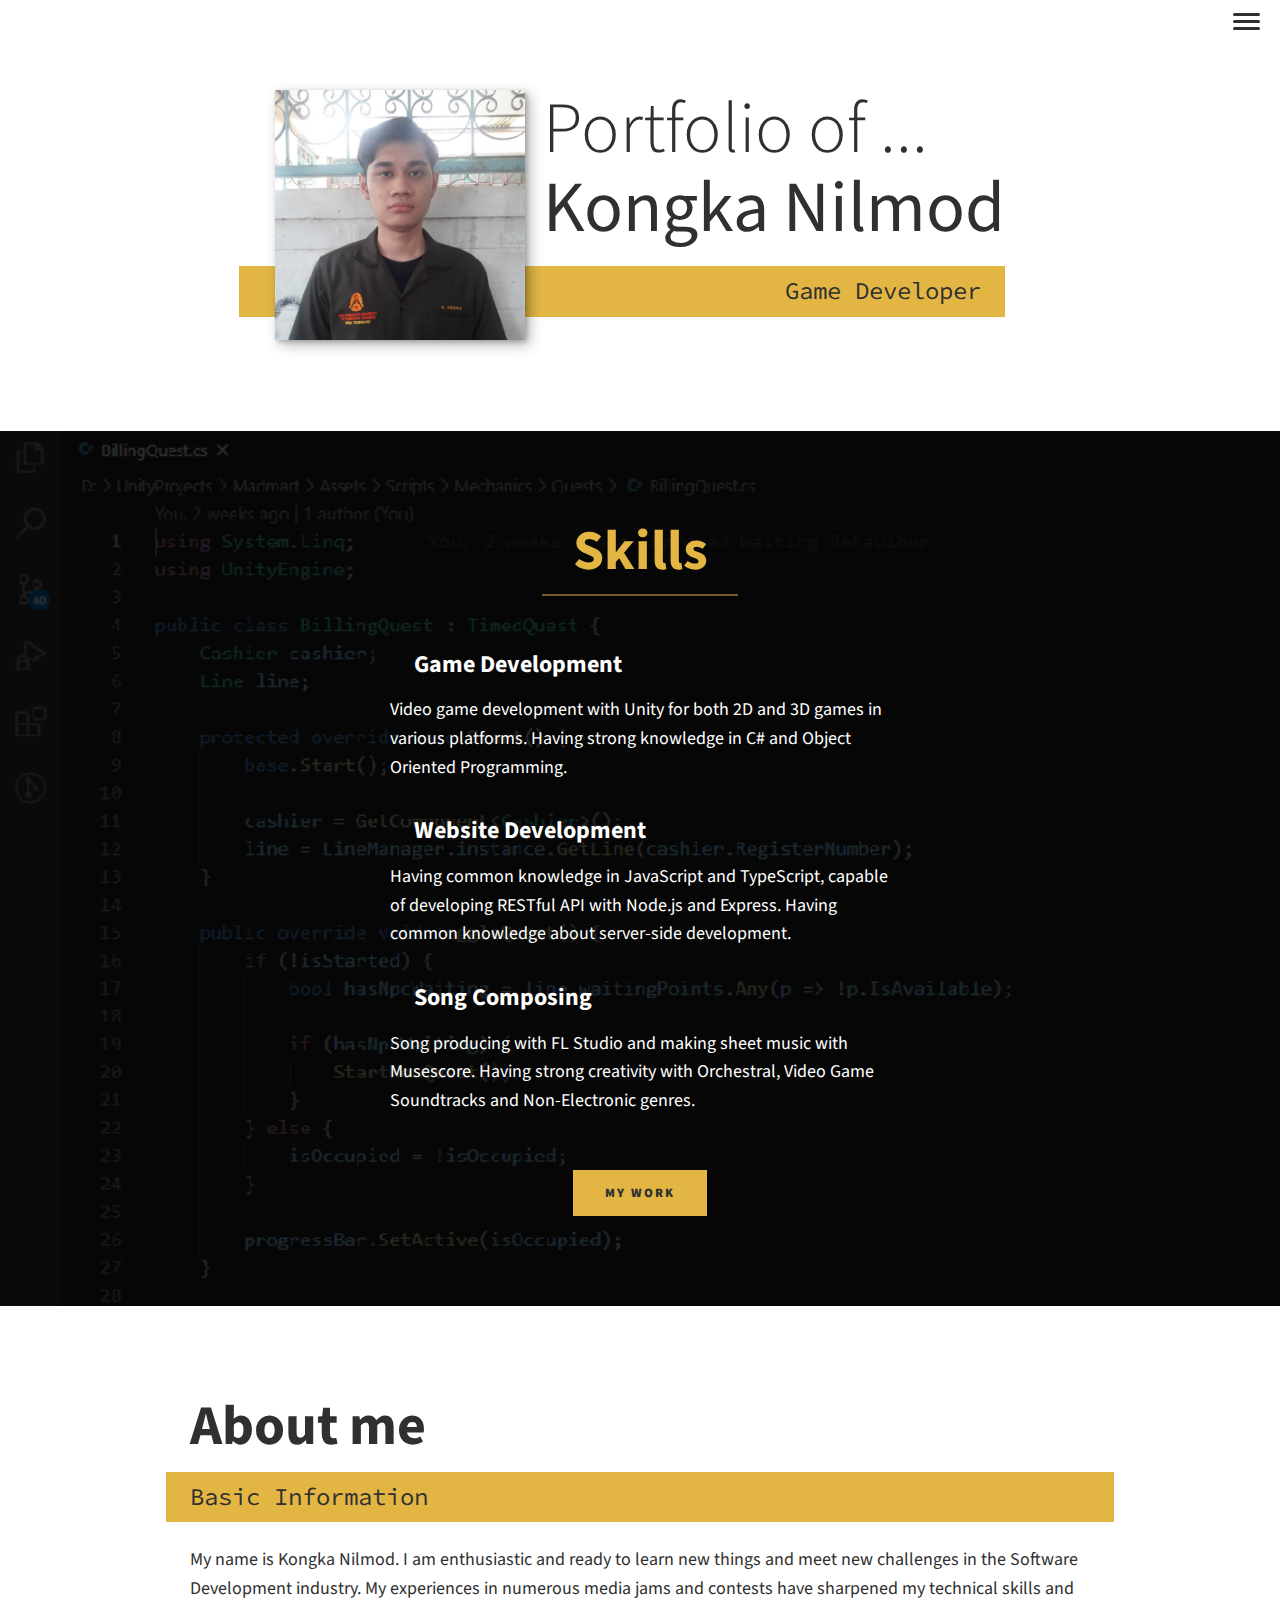
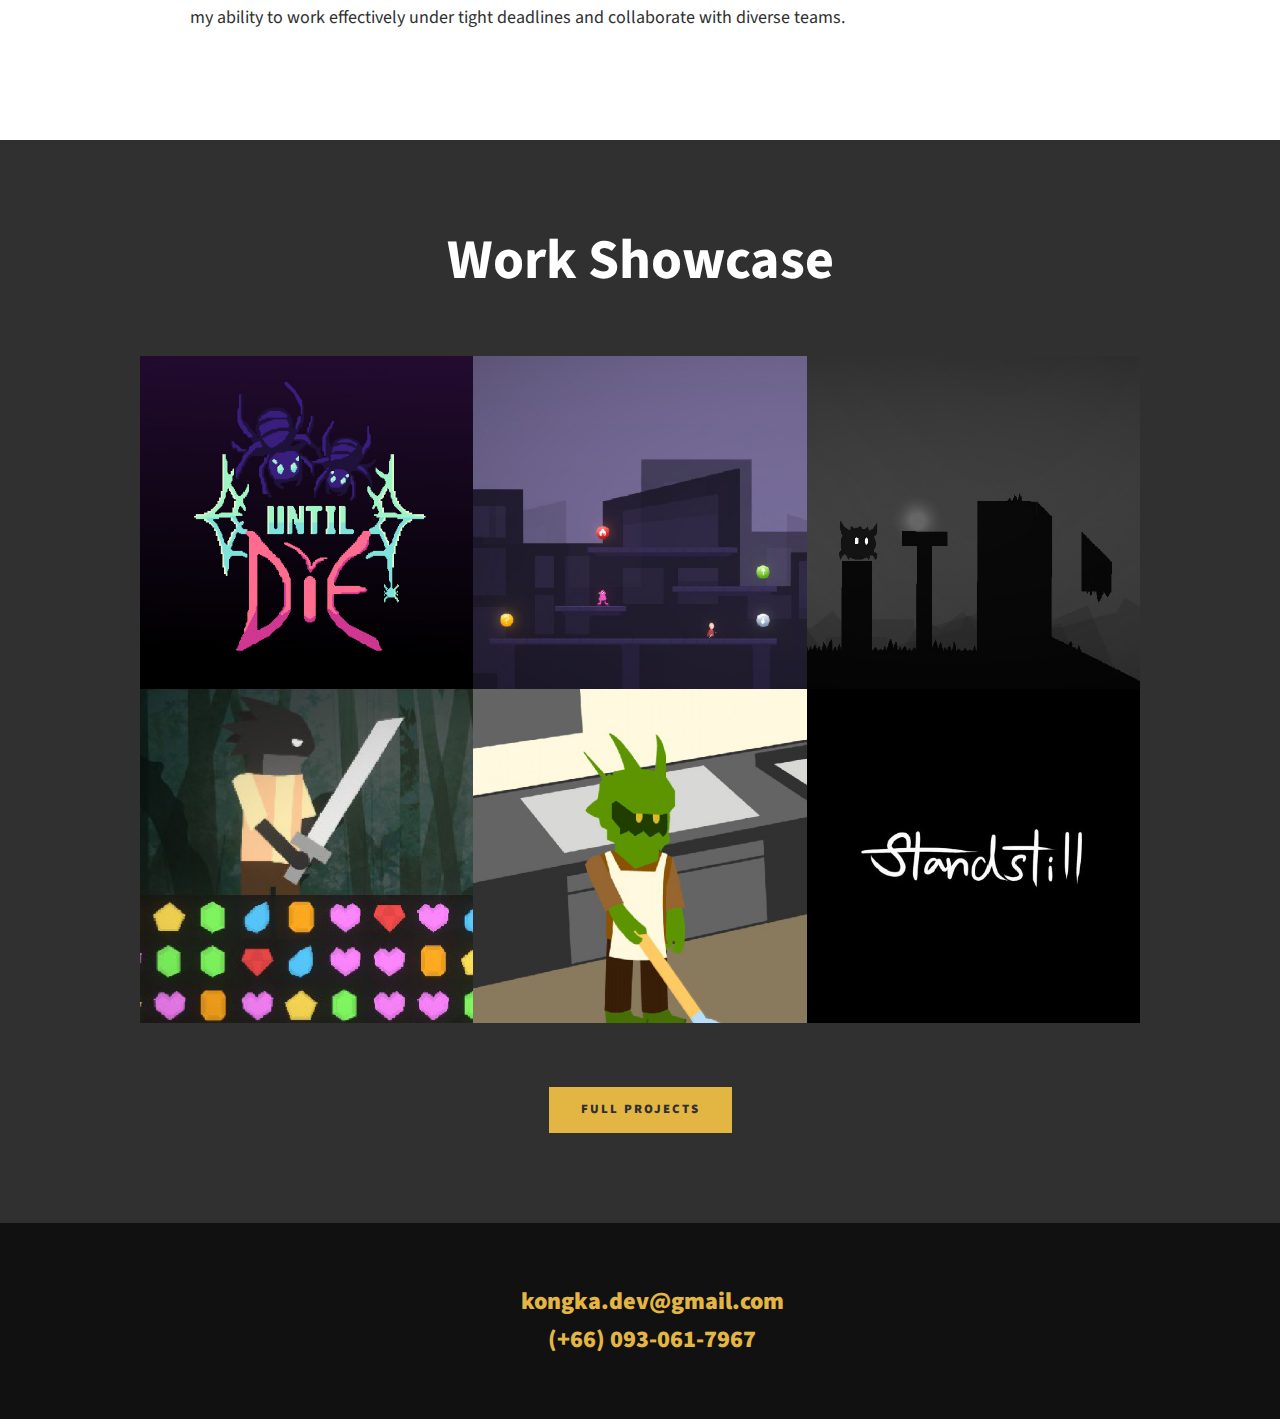
<file: index.html>
<!DOCTYPE html>
<html lang="en">
    <head>
        <meta charset="UTF-8">
        <meta name="viewport" content="width=device-width, initial-scale=1.0">
        <title>Kongka's Portfolio</title>
        <link rel="stylesheet" href="css/style.css">
        <link rel="stylesheet" href="https://cdnjs.cloudflare.com/ajax/libs/font-awesome/5.11.2/css/all.css" integrity="sha256-46qynGAkLSFpVbEBog43gvNhfrOj+BmwXdxFgVK/Kvc=" crossorigin="anonymous"/>
        <link rel="stylesheet" href="https://fonts.googleapis.com/css?family=Source+Code+Pro:400,900|Source+Sans+Pro:300,900&display=swap">  
    </head>
    <body>
        <!-- Header -->
        <header>
            <div class="logo">
                <!-- <img src="images/logo.png" alt=""> -->
            </div>
            <button class="nav-toggle" aria-label="toggle navigation">
                <span class="hamburger"></span>
            </button>
            <nav class="nav">
                <ul class="nav__list">
                    <li class="nav__item"><a href="#home" class="nav__link"><i class="fas fa-home"></i>Home</a></li>
                    <li class="nav__item"><a href="#about" class="nav__link"><i class="fas fa-address-card"></i>About</a></li>
                    <li class="nav__item"><a href="#skills" class="nav__link"><i class="fas fa-lightbulb"></i>Skills</a></li>
                    <li class="nav__item"><a href="#work" class="nav__link"><i class="fas fa-book"></i>Work</a></li>
                </ul>
            </nav>
        </header>

        <!-- Introduction-->        
        <section class="intro" id="home">
            <h1 class="section__title section__title--intro">
                Portfolio of ...</br><b>Kongka Nilmod</b>           
            </h1>
            <p class="section__subtitle section__subtitle--intro">Game Developer</p>
            <img src="images/self-pic.jpg" alt="It's me :)" class="intro__img">
        </section>

        <!-- Skills -->
        <section class="my-skills" id="skills">
            <h2 class="section__title section__title--skills">Skills</h2>
            <div class="skills">
                <div class="skill">
                    <h3><i class="fas fa-gamepad"></i>Game Development</h3>
                    <p>Video game development with Unity for both 2D and 3D games in various platforms. Having strong knowledge in C# and Object Oriented Programming.</p>
                </div>
                <div class="skill">
                    <h3><i class="fas fa-globe"></i>Website Development</h3>
                    <p>Having common knowledge in JavaScript and TypeScript, capable of developing RESTful API with Node.js and Express. Having common knowledge about server-side development.</p>
                </div>
                <div class="skill">
                    <h3><i class="fas fa-music"></i>Song Composing</h3>
                    <p>Song producing with FL Studio and making sheet music with Musescore. Having strong creativity with Orchestral, Video Game Soundtracks and Non-Electronic genres.</p>
                </div>
            </div>

            <a href="#work" class="button">My Work</a>
        </section>

        <!-- About Me-->
        <section class="about-me" id="about">
            <div class="section__container">
                <h2 class="section__title section__title--about">About me</h2>
                <p class="section__subtitle section__subtitle--about">Basic Information</p>

                <div class="about-me__body">
                    <p>My name is Kongka Nilmod. I am enthusiastic and ready to learn new things and meet new challenges in the Software Development industry. My experiences in numerous media jams and contests have sharpened my technical skills and my ability to work effectively under tight deadlines and collaborate with diverse teams.</p>
                </div>

                <!-- <img src="images/about-pic.jpg" alt="It's me :)" class="about-me__img"> -->
            </div>
        </section>

        <!-- My Work -->
        <section class="my-work" id="work">
            <h2 class="section__title section__title--work">Work Showcase</h2>
            <!-- <p class="section__subtitle--work">Showcasing my work from different skills</p> -->

            <div class="portfolio">
                <a class="portfolio__item">
                    <img src="images/portfolio-01.jpg" class="portfolio__img">
                </a>
                <a class="portfolio__item">
                    <img src="images/portfolio-02.jpg" class="portfolio__img">
                </a>
                <a class="portfolio__item">
                    <img src="images/portfolio-03.jpg" class="portfolio__img">
                </a>
                <a class="portfolio__item">
                    <img src="images/portfolio-04.jpg" class="portfolio__img">
                </a>
                <a class="portfolio__item">
                    <img src="images/portfolio-05.jpg" class="portfolio__img">
                </a>
                <a href="https://soundcloud.com/blackdrakla/standstill" class="portfolio__item">
                    <img src="images/portfolio-06.jpg" class="portfolio__img">
                </a>
            </div>

            <a href="projects" class="button">Full Projects</a>
        </section>

        <!-- Footer -->
        <footer class="footer" id="footer">
            <a href="mailto:kongka.dev@gmail.com" class="footer__link"><i class="fas fa-envelope"></i>kongka.dev@gmail.com</a>
            <div class="footer__info"><i class="fas fa-phone-alt"></i>(+66) 093-061-7967</div>
        </footer>
        <script src="js/index.js"></script>
    </body>
</html>
</file>
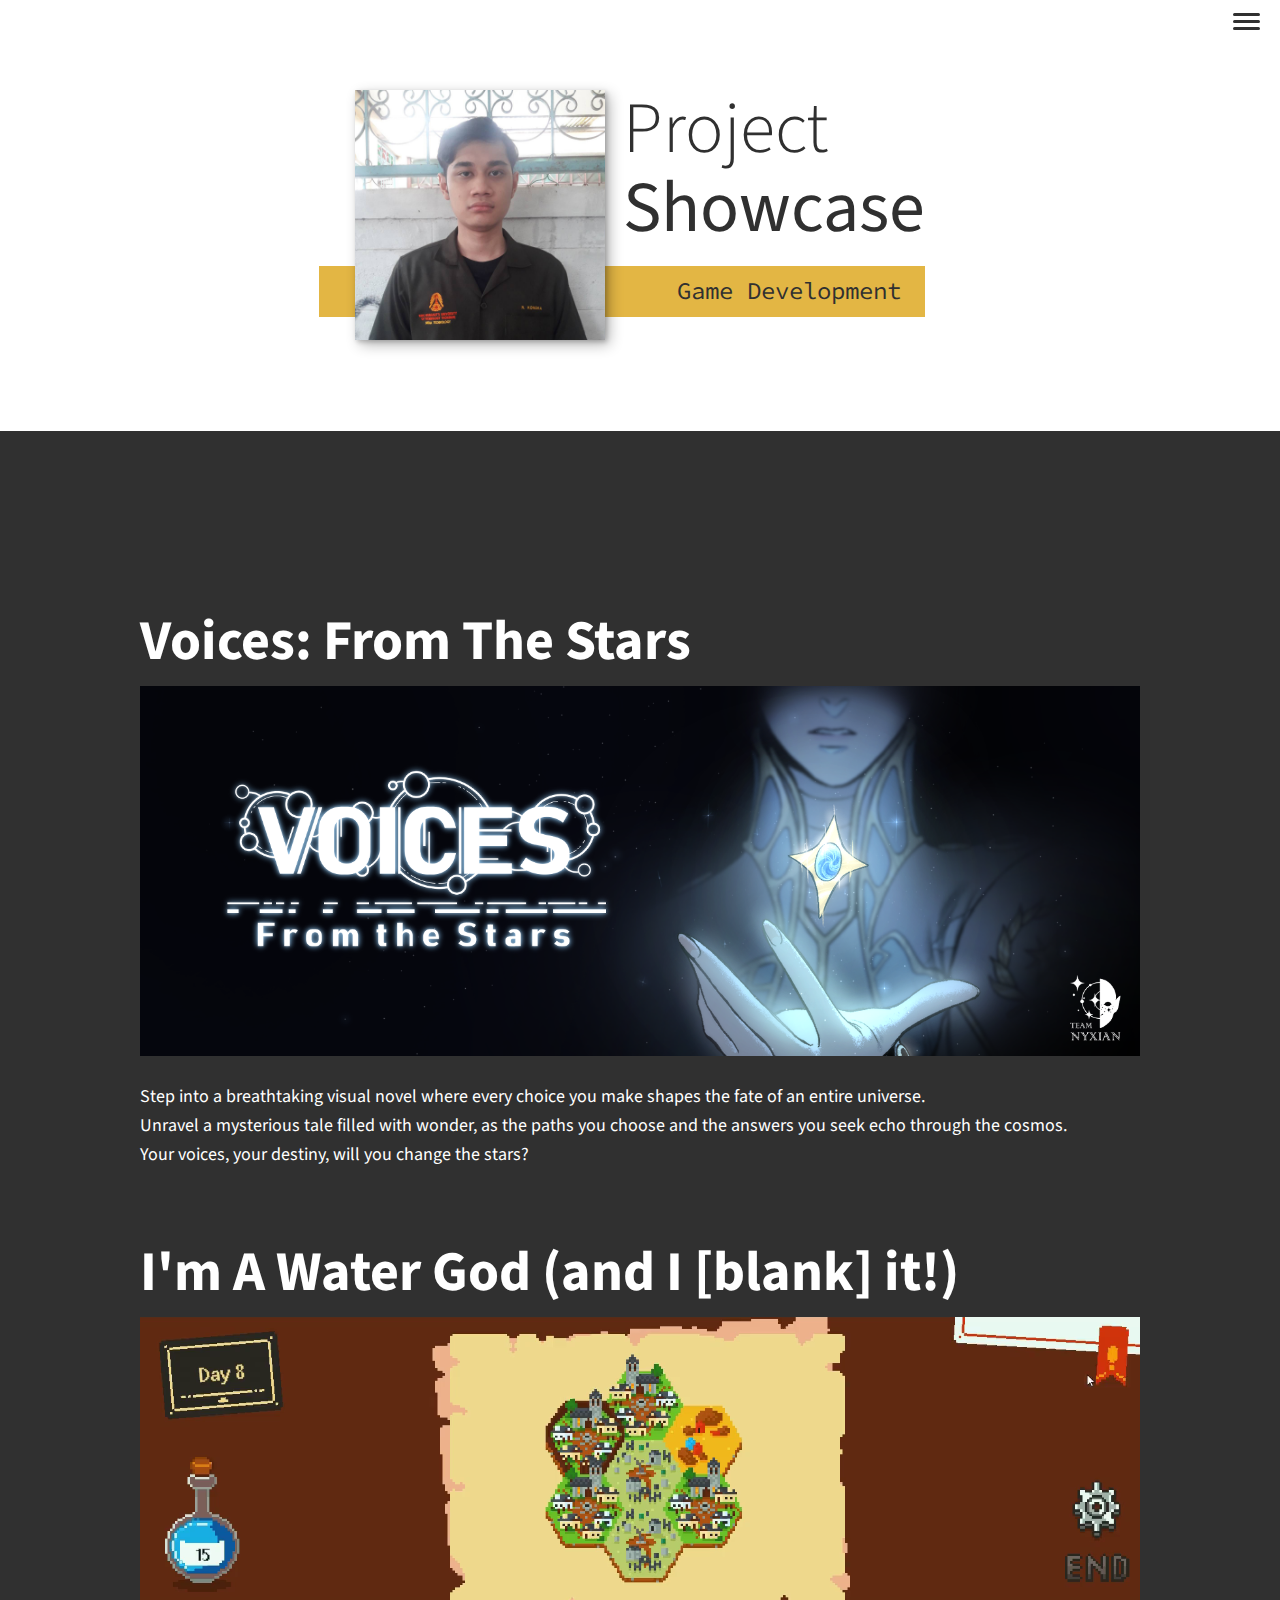
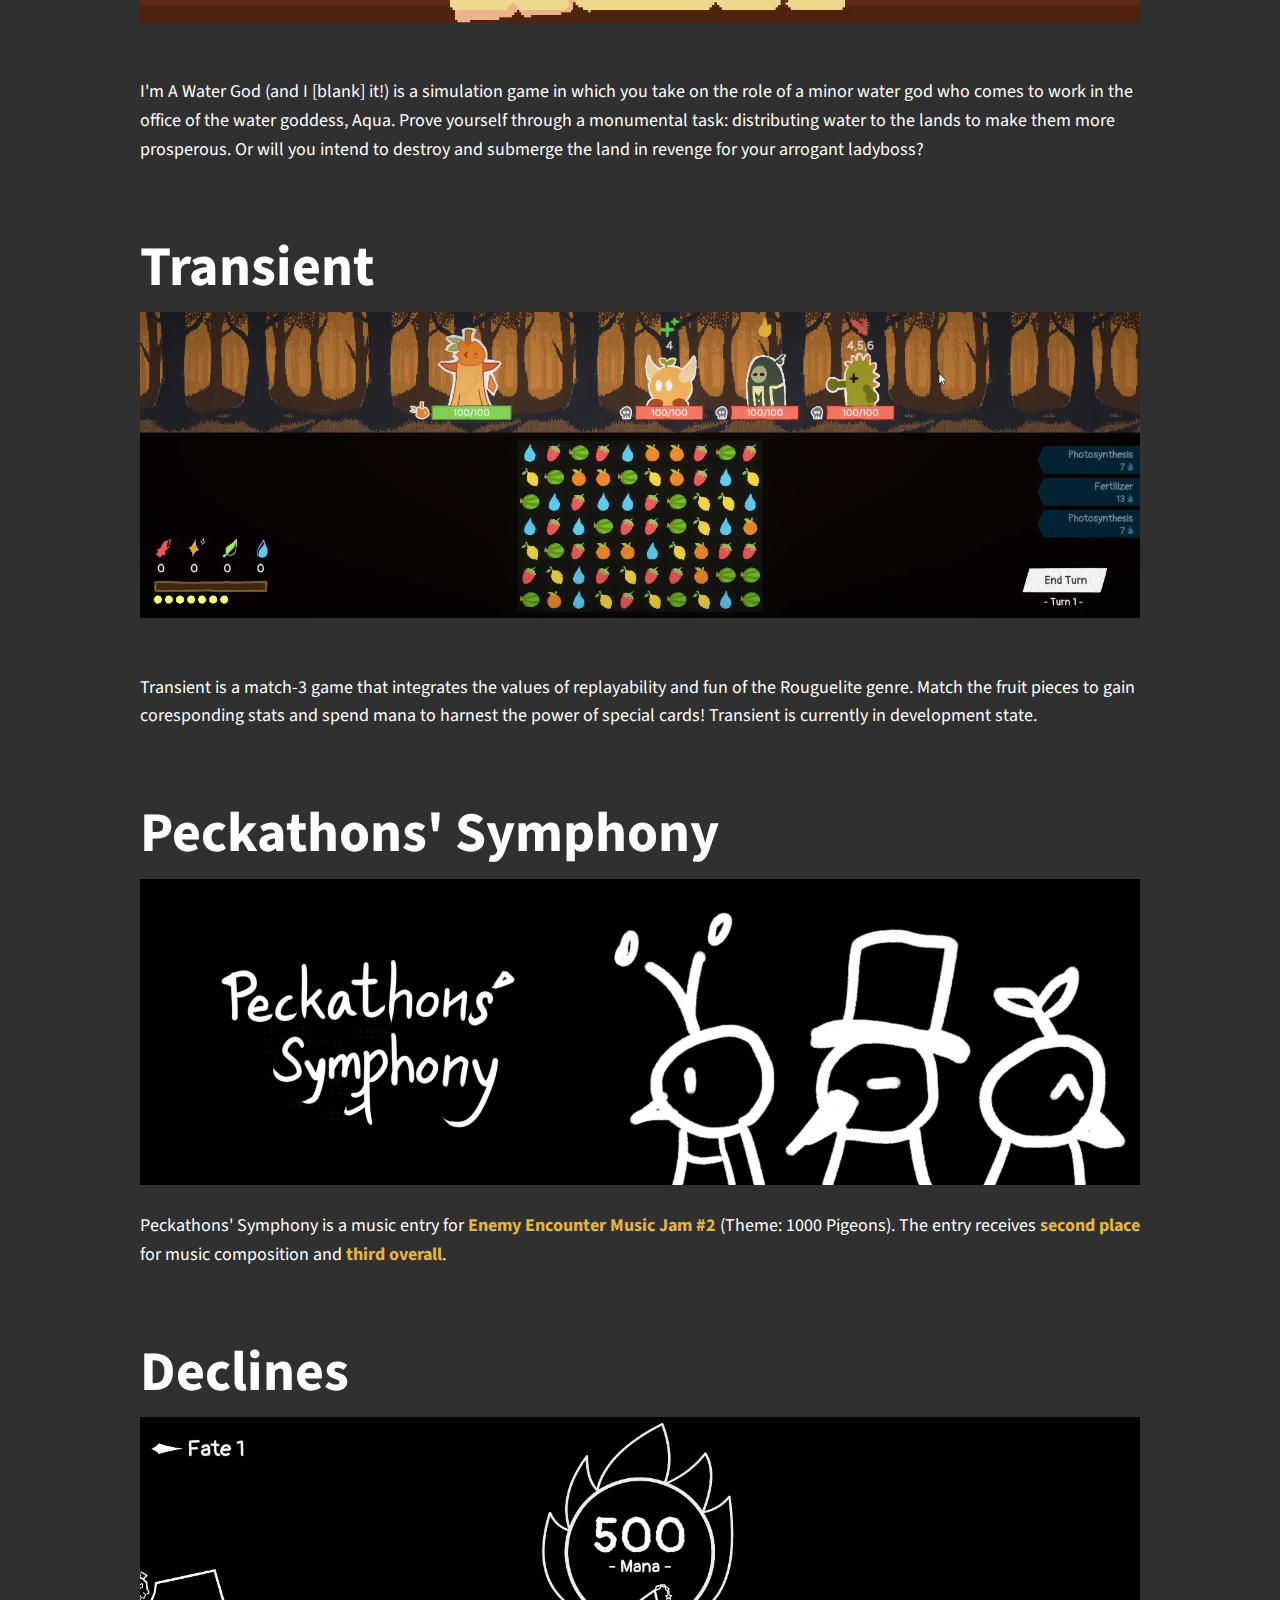
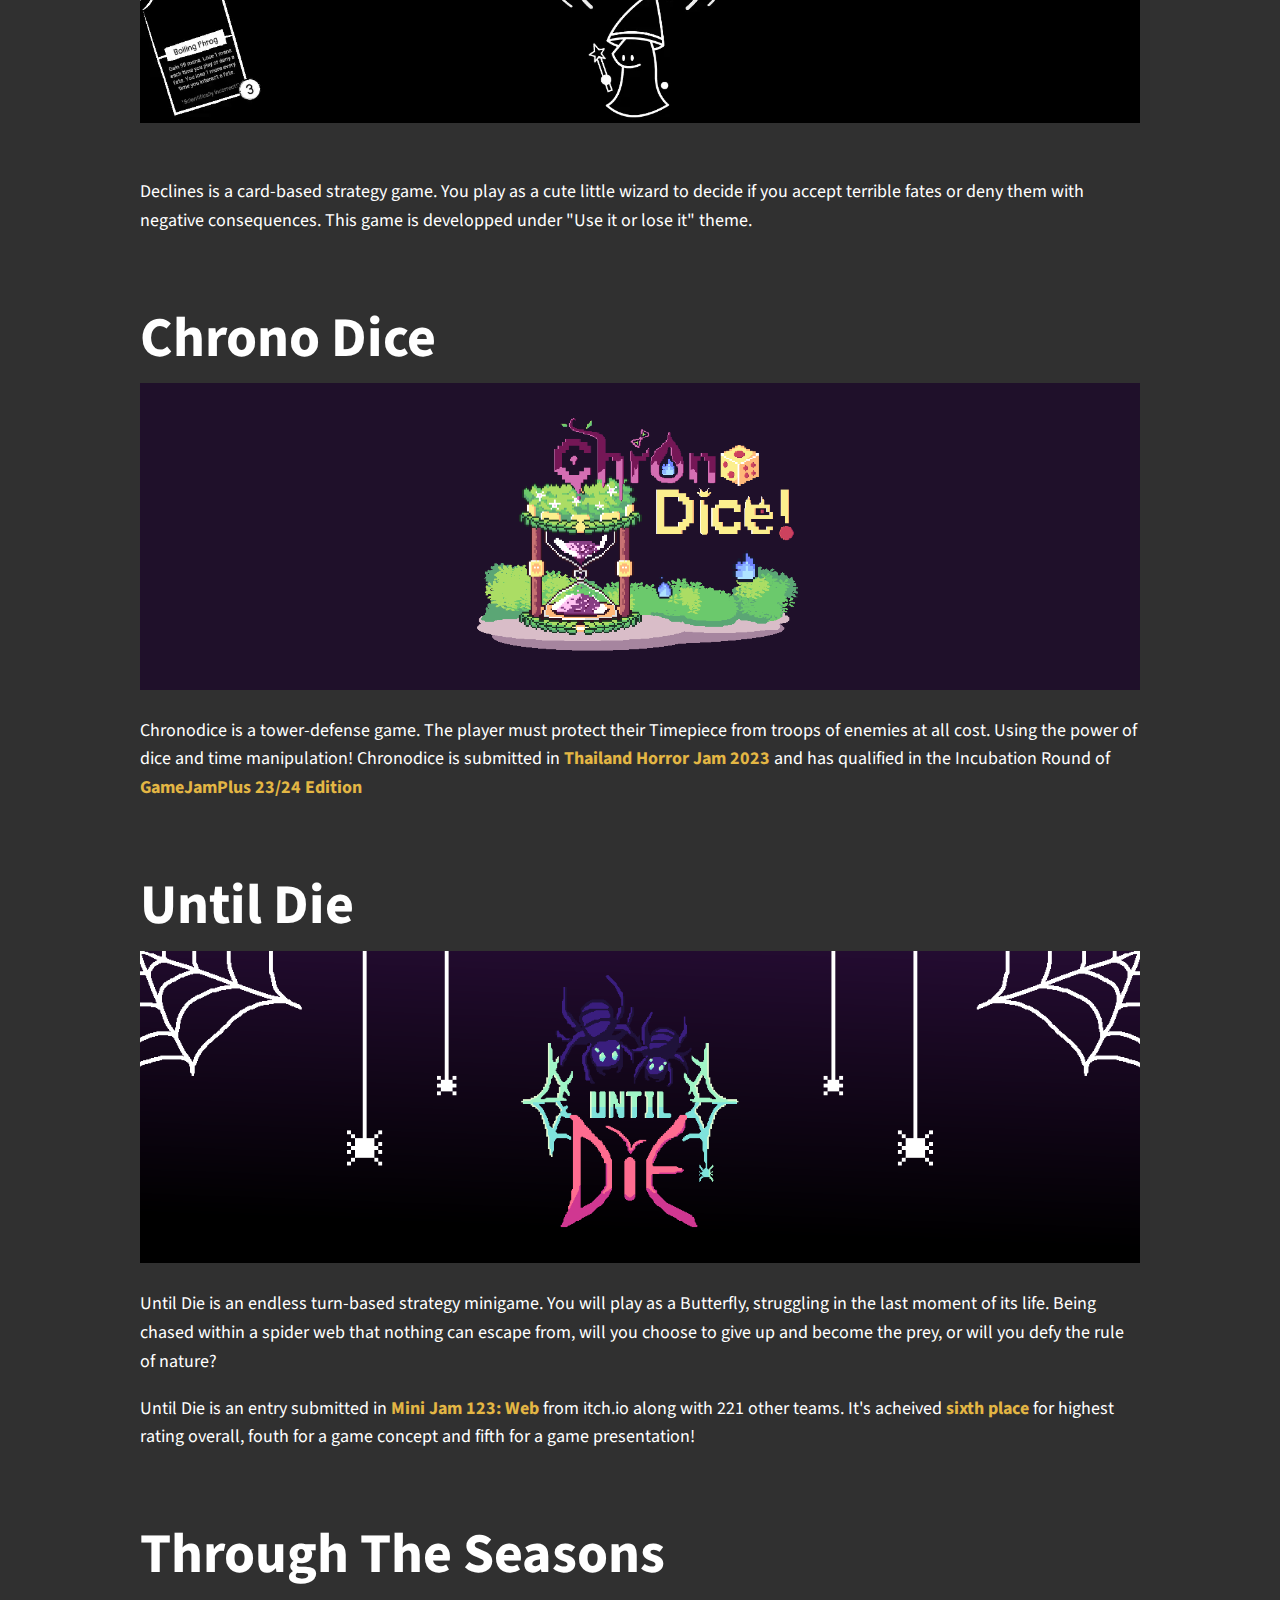
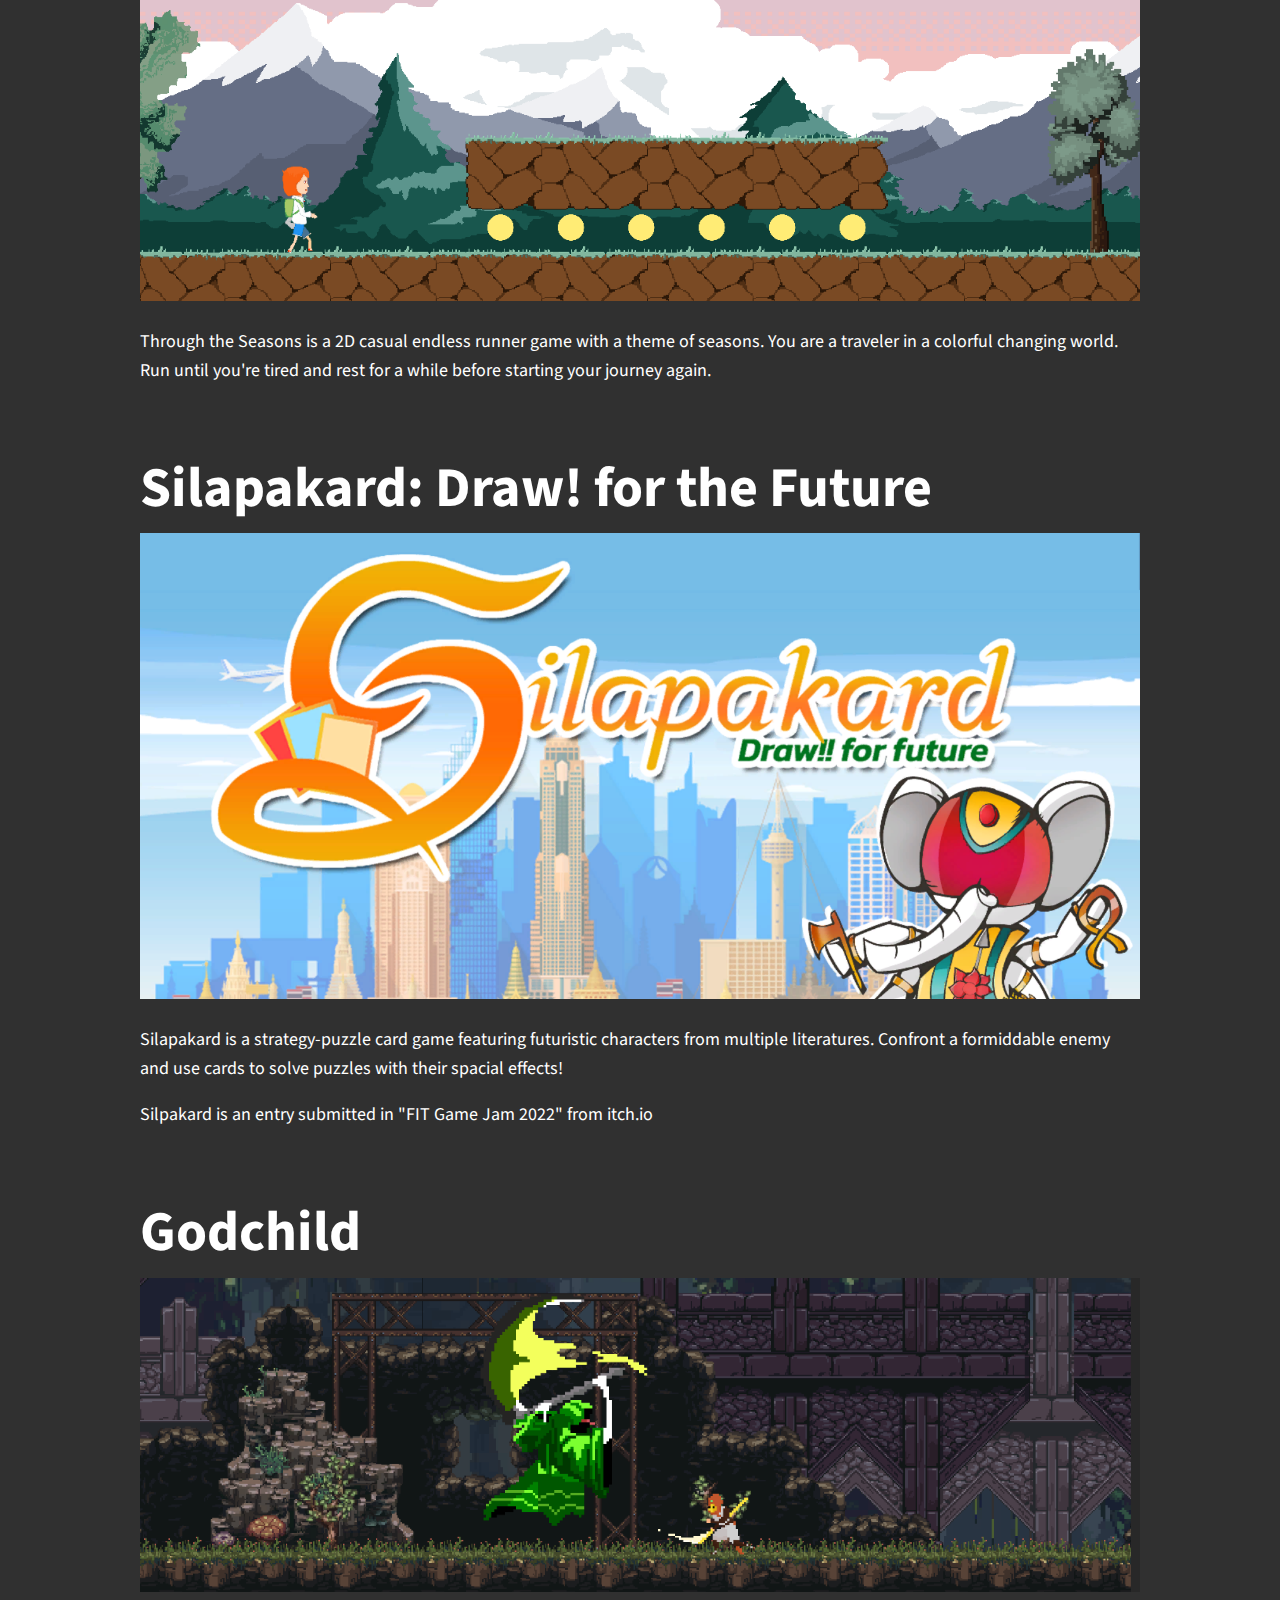
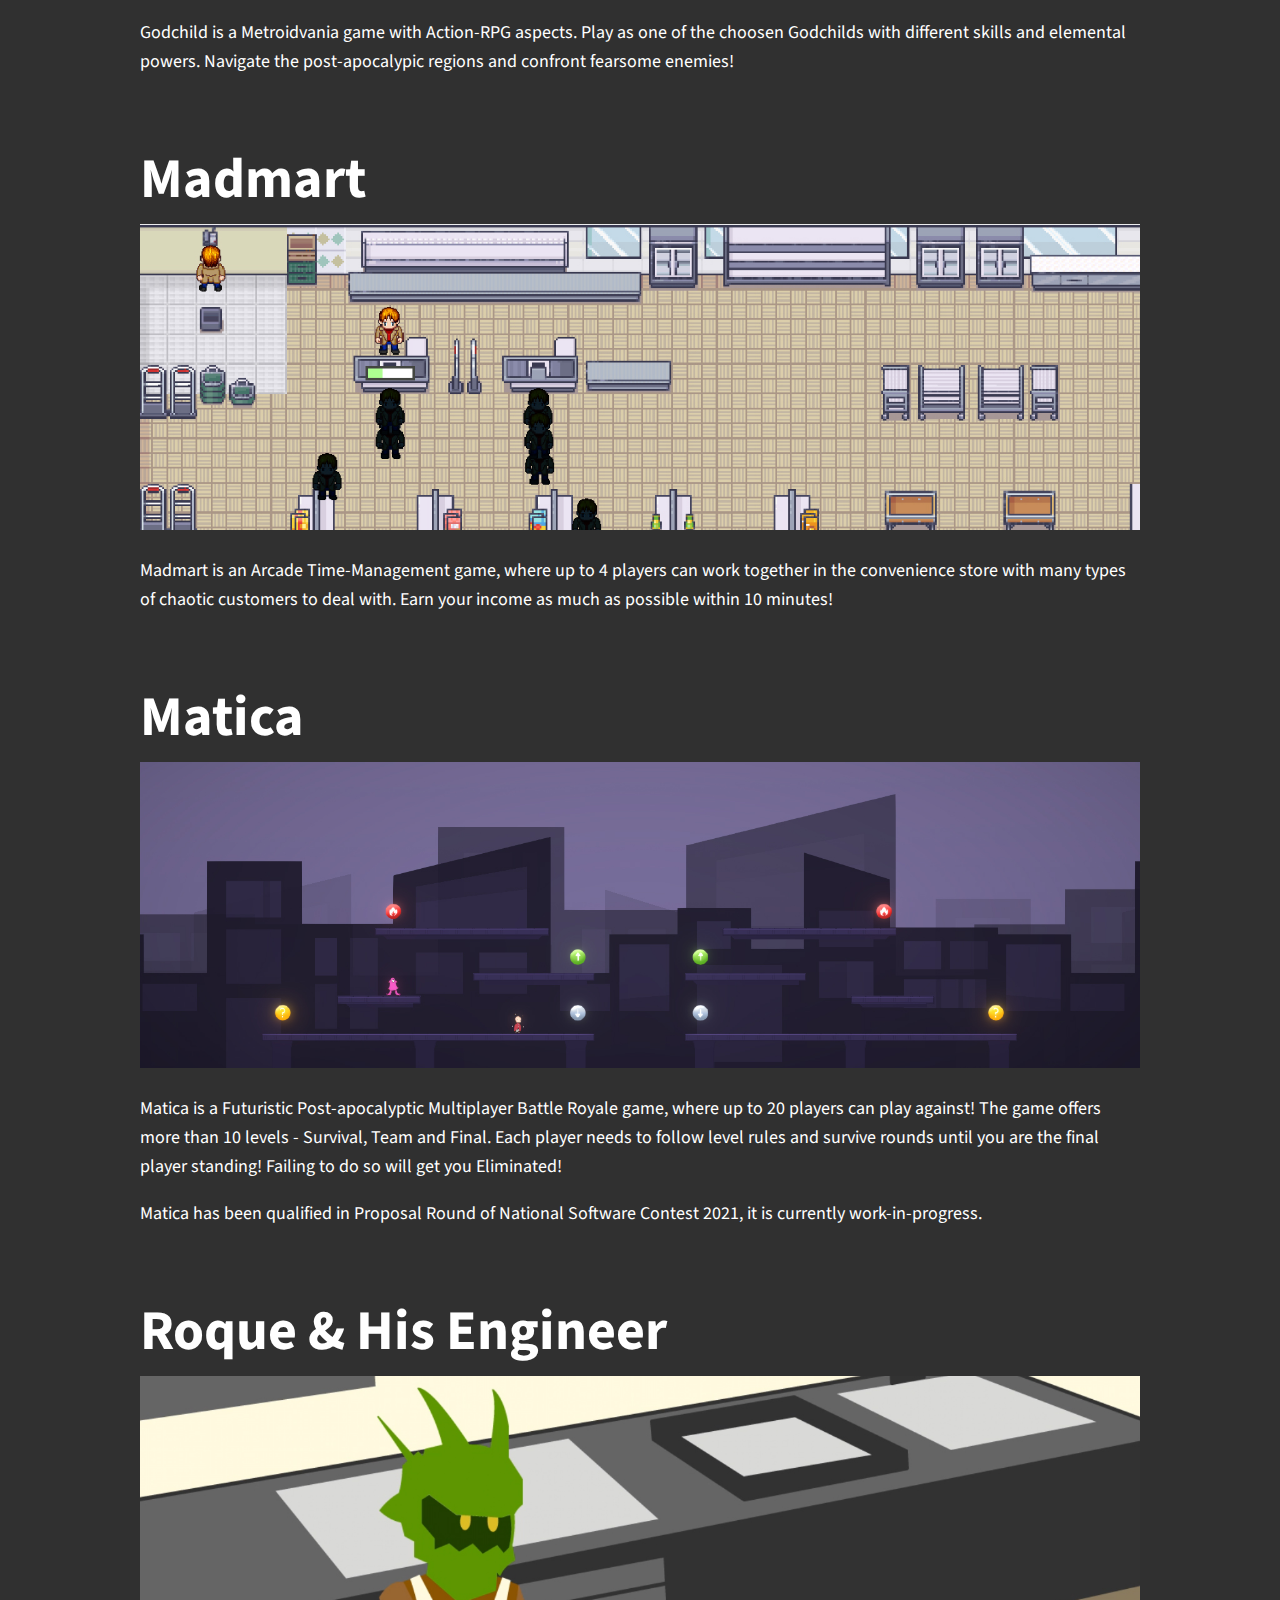
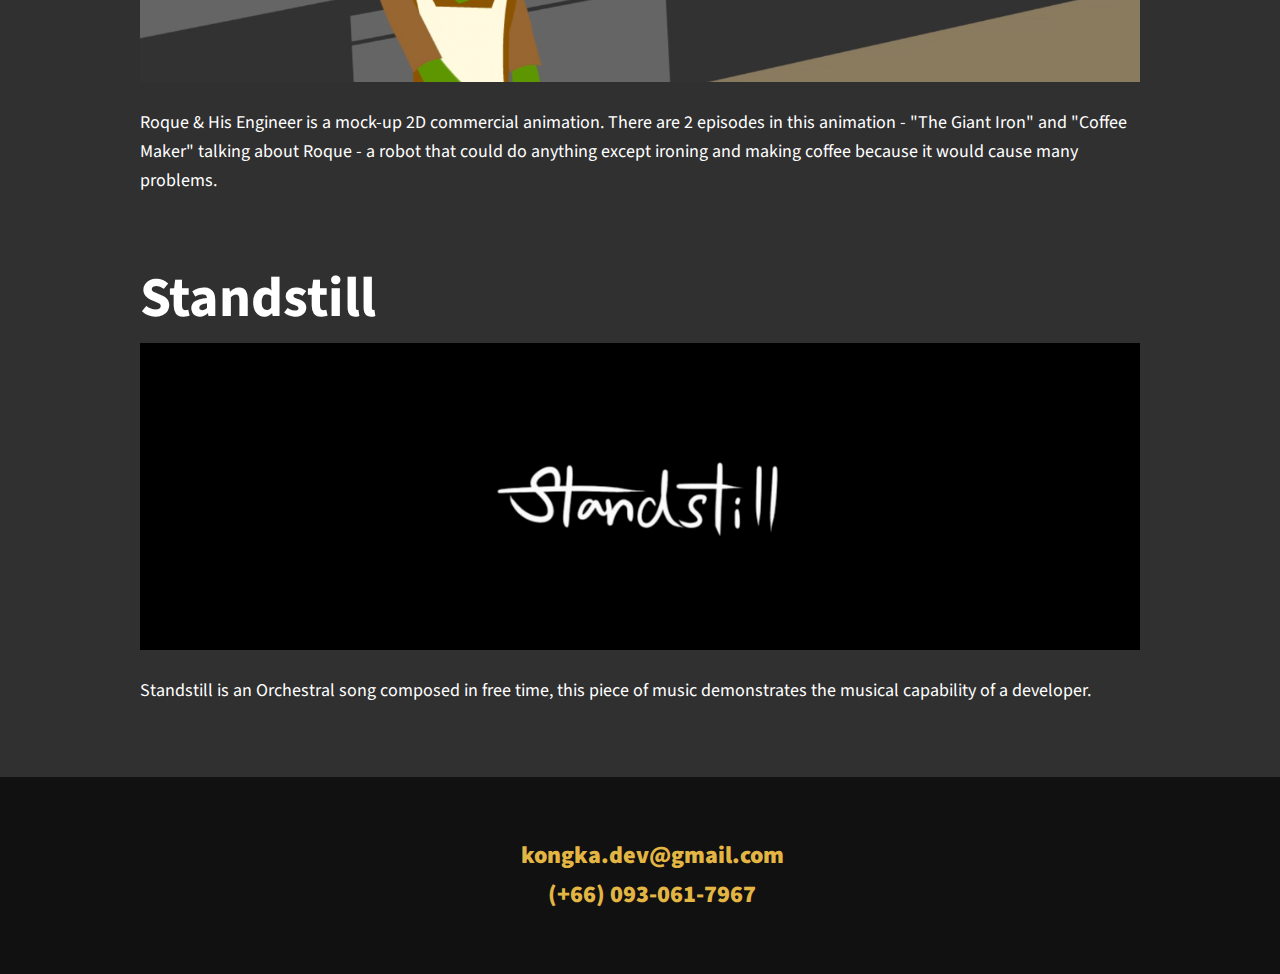
<file: projects.html>
<!DOCTYPE html>
<html lang="en">
    <head>
        <meta charset="UTF-8">
        <meta name="viewport" content="width=device-width, initial-scale=1.0">
        <title>Kongka's Projects</title>
        <link rel="stylesheet" href="css/style.css">
        <link rel="stylesheet" href="https://cdnjs.cloudflare.com/ajax/libs/font-awesome/5.11.2/css/all.css" integrity="sha256-46qynGAkLSFpVbEBog43gvNhfrOj+BmwXdxFgVK/Kvc=" crossorigin="anonymous"/>
        <link href="https://fonts.googleapis.com/css?family=Source+Code+Pro:400,900|Source+Sans+Pro:300,900&display=swap" rel="stylesheet">  
    </head>
    <body>
        <!-- Header -->
        <header>
            <div class="logo">
                <!-- <img src="images/logo.png" alt=""> -->
            </div>
            <button class="nav-toggle" aria-label="toggle navigation">
                <span class="hamburger"></span>
            </button>
            <nav class="nav">
                <ul class="nav__list">
                    <li class="nav__item"><a href="index.html" class="nav__link"><i class="fas fa-home"></i>Home</a></li>
                    <li class="nav__item"><a href="#about" class="nav__link"><i class="fas fa-address-card"></i>About</a></li>
                    <li class="nav__item"><a href="#skills" class="nav__link"><i class="fas fa-lightbulb"></i>Skills</a></li>
                    <li class="nav__item"><a href="#work" class="nav__link"><i class="fas fa-book"></i>Work</a></li>
                </ul>
            </nav>
        </header>

        <!-- Introduction-->        
        <section class="intro" id="home">
            <h1 class="section__title section__title--intro">
                Project </br><b>Showcase</b>           
            </h1>
            <p class="section__subtitle section__subtitle--intro">Game Development</p>
            <img src="images/self-pic.jpg" alt="Portfolio" class="intro__img">
        </section>

        <!-- Projects-->
        <section class="projects section__container">
            <!-- <h2 class="section__title--projects">Projects</h2> -->
            <div class="project">
                <h2 class="section__subtitle--projects">Voices: From The Stars</h2>
                <a href="https://www.youtube.com/watch?v=OwQG4vxgZHM" target="_blank"><image src="images/Voices.png" class="project__img" width="100%" height="100%" autoplay loop muted></a>
                <p>Step into a breathtaking visual novel where every choice you make shapes the fate of an entire universe.<br>Unravel a mysterious tale filled with wonder, as the paths you choose and the answers you seek echo through the cosmos.<br>Your voices, your destiny, will you change the stars?</p>
            </div>
            <div class="project">
                <h2 class="section__subtitle--projects">I'm A Water God (and I [blank] it!)</h2>
                <a href="https://a-cup-of-game.itch.io/im-a-water-god-and-i-blank-it" target="_blank"><video src="videoes/Project_WaterGod.mp4" class="project__img" width="100%" height="100%" autoplay loop muted></video></a>
                <p>I'm A Water God (and I [blank] it!) is a simulation game in which you take on the role of a minor water god who comes to work in the office of the water goddess, Aqua. Prove yourself through a monumental task: distributing water to the lands to make them more prosperous. Or will you intend to destroy and submerge the land in revenge for your arrogant ladyboss?</p>
            </div>
            <div class="project">
                <h2 class="section__subtitle--projects">Transient</h2>
                <video src="videoes/Project_Transient.mp4" class="project__img" width="100%" height="100%" autoplay loop muted></video>
                <p>Transient is a match-3 game that integrates the values of replayability and fun of the Rouguelite genre. Match the fruit pieces to gain coresponding stats and spend mana to harnest the power of special cards! Transient is currently in development state.</p>
            </div>
            <div class="project">
                <h2 class="section__subtitle--projects">Peckathons' Symphony</h2>
                <a href=https://itch.io/jam/enemy-encounter-music-jam-2/rate/2606371><img src="images/portfolio-details-07.jpg" class="project__img"></a>
                <p>Peckathons' Symphony is a music entry for <a href="https://itch.io/jam/enemy-encounter-music-jam-2" target="_blank" class="click__link">Enemy Encounter Music Jam #2</a> (Theme: 1000 Pigeons). The entry receives <a href="https://itch.io/jam/enemy-encounter-music-jam-2/results" target="_blank" class="click__link">second place</a> for music composition and <a href="https://itch.io/jam/enemy-encounter-music-jam-2/results/composition" target="_blank" class="click__link">third overall</a>.</p>
            </div>
            <div class="project">
                <h2 class="section__subtitle--projects">Declines</h2>
                <a href=https://blackener.itch.io/declines><video src="videoes/Project_Declines.mp4" class="project__img" width="100%" height="100%" autoplay loop muted></video></a>
                <p>Declines is a card-based strategy game. You play as a cute little wizard to decide if you accept terrible fates or deny them with negative consequences. This game is developped under "Use it or lose it" theme.</p>
            </div>
            <div class="project">
                <h2 class="section__subtitle--projects">Chrono Dice</h2>
                <img src="images/Chrono-Dice_New-Ratio.gif" class="project__img">
                <p>Chronodice is a tower-defense game. The player must protect their Timepiece from troops of enemies at all cost. Using the power of dice and time manipulation! Chronodice is submitted in <a href="https://itch.io/jam/thailand-horror-jam-2023" target="_blank" class="click__link">Thailand Horror Jam 2023</a> and has qualified in the Incubation Round of <a href="https://gamejamplus.com/" target="_blank" class="click__link">GameJamPlus 23/24 Edition</a></p>
            </div>
            <div class="project">
                <h2 class="section__subtitle--projects">Until Die</h2>
                <img src="images/Until Die.gif" class="project__img">
                <p>Until Die is an endless turn-based strategy minigame. You will play as a Butterfly, struggling in the last moment of its life. Being chased within a spider web that nothing can escape from, will you choose to give up and become the prey, or will you defy the rule of nature?</p>
                <p>Until Die is an entry submitted in <a href="https://itch.io/jam/mini-jam-123-web" target="_blank" class="click__link">Mini Jam 123: Web</a> from itch.io along with 221 other teams. It's acheived <a href="https://itch.io/jam/mini-jam-123-web/results" target="_blank" class="click__link">sixth place</a> for highest rating overall, fouth for a game concept and fifth for a game presentation!</p>
            </div>
            <div class="project">
                <h2 class="section__subtitle--projects">Through The Seasons</h2>
                <img src="images/tts.png" class="project__img">
                <p>Through the Seasons is a 2D casual endless runner game with a theme of seasons. You are a traveler in a colorful changing world. Run until you're tired and rest for a while before starting your journey again.</p>
            </div>
            <div class="project">
                <h2 class="section__subtitle--projects">Silapakard: Draw! for the Future</h2>
                <img src="images/silpakard.png" class="project__img">
                <p>Silapakard is a strategy-puzzle card game featuring futuristic characters from multiple literatures. Confront a formiddable enemy and use cards to solve puzzles with their spacial effects!</p>
                <p>Silpakard is an entry submitted in "FIT Game Jam 2022" from itch.io
            </div>
            <div class="project">
                <h2 class="section__subtitle--projects">Godchild</h2>
                <img src="images/godchild.png" class="project__img">
                <p>Godchild is a Metroidvania game with Action-RPG aspects. Play as one of the choosen Godchilds with different skills and elemental powers. Navigate the post-apocalypic regions and confront fearsome enemies!</p>
            </div>
            <div class="project">
                <h2 class="section__subtitle--projects">Madmart</h2>
                <img src="images/portfolio-details-01.jpg" class="project__img">
                <p>Madmart is an Arcade Time-Management game, where up to 4 players can work together in the convenience store with many types of chaotic customers to deal with. Earn your income as much as possible within 10 minutes!</p>
            </div>
            <div class="project">
                <h2 class="section__subtitle--projects">Matica</h2>
                <img src="images/portfolio-details-02.jpg" class="project__img">
                <p>Matica is a Futuristic Post-apocalyptic Multiplayer Battle Royale game, where up to 20 players can play against! The game offers more than 10 levels - Survival, Team and Final. Each player needs to follow level rules and survive rounds until you are the final player standing! Failing to do so will get you Eliminated!</p>
                <p>Matica has been qualified in Proposal Round of National Software Contest 2021, it is currently work-in-progress.</p>
            </div>
            <div class="project">
                <h2 class="section__subtitle--projects">Roque & His Engineer</h2>
                <img src="images/portfolio-details-05.jpg" class="project__img">
                <p>Roque & His Engineer is a mock-up 2D commercial animation. There are 2 episodes in this animation - "The Giant Iron" and "Coffee Maker" talking about Roque - a robot that could do anything except ironing and making coffee because it would cause many problems.</p>
            </div>
            <div class="project">
                <h2 class="section__subtitle--projects">Standstill</h2>
                <a href="https://soundcloud.com/blackdrakla/standstill"><img src="images/portfolio-details-06.jpg" class="project__img"></a>
                <p>Standstill is an Orchestral song composed in free time, this piece of music demonstrates the musical capability of a developer.</p>
            </div>
        </section>

        <!-- Footer -->
        <footer class="footer" id="footer">
            <a href="mailto:kongka.dev@gmail.com" class="footer__link"><i class="fas fa-envelope"></i>kongka.dev@gmail.com</a>
            <div class="footer__info"><i class="fas fa-phone-alt"></i>(+66) 093-061-7967</div>
        </footer>
        <script src="js/index.js"></script>
    </body>
</html>
</file>
<file: css/style.css>
*,
*::before,
*::after {
    box-sizing: border-box;
}

/* Custom Properties */

:root {
    --ff-primary: 'Source Sans Pro', sans-serif;
    --ff-secondary: 'Source Code Pro', monospace;

    --fw-reg: 300;
    --fw-bold: 900;

    --fs-h1: 3rem;
    --fs-h2: 2.25rem;
    --fs-h3: 1.25rem;
    --fs-body: 1rem;

    --clr-light: #fff;
    --clr-dark: #303030;
    --clr-darker: #202020;
    --clr-accent: #e3b644;

    --bs: 0.25em 0.25em 0.75em rgba(0,0,0,.3),
        0.125em 0.125em 0.25em rgba(0,0,0,.2);
}

@media (min-width: 800px) {
    :root {
        --fs-h1: 4.5rem;
        --fs-h2: 3.5rem;
        --fs-h3: 1.5rem;
        --fs-body: 1.125rem;
    }
}

/* General */

html {
    scroll-behavior: smooth;
}

body {
    background: var(--clr-light);
    color: var(--clr-dark);
    font-family: var(--ff-primary);
    font-size: var(--fs-body);
    line-height: 1.6;
    margin: 0;
}

section {
    padding: 5em 0em;
}

img {
    display: block;
    max-width: 100%;
}

.button, .download-button {
    display: inline-block;
    padding: 1em 2.5em;
    background: var(--clr-accent);
    color: var(--clr-dark);
    text-decoration: none;
    cursor: pointer;
    font-size: .8rem;
    font-weight: var(--fw-bold);
    text-transform: uppercase;
    letter-spacing: 2px;
    transition: transform 150ms ease-in-out;
}

.button:hover, .download-button:hover {
    transform: scale(1.05);
}

/* Text */

h1,
h2,
h3 {
    line-height: 1.1;
    margin:0;
}

h1 { font-size: var(--fs-h1) }
h2 { font-size: var(--fs-h2) }
h3 { font-size: var(--fs-h3) }

h3 i { margin-right: 1em }

strong { font-weight: var(--fw-bold) }

/* Header */

header {
    display: flex;
    justify-content: space-between;
    position: fixed;
    width: 100%;
    z-index: 100;
    background-color: white;
}

.logo {
    max-width: 125px;
    margin-left: 1em;
    margin-top: 0.75em;
}

.nav {
    position: fixed;
    background: var(--clr-darker);
    color: var(--clr-light);
    top: 0;
    bottom: 0;
    left: 0;
    right: 0;
    z-index: 100;

    transform: translateX(100%);
    transition: transform 250ms cubic-bezier(.5, 0, .5, 1);
}

.nav__list {
    list-style: none;
    display: flex;
    height: 100%;
    flex-direction: column;
    justify-content: space-evenly;
    margin: 0;
    padding: 0;
}

.nav__item {
    margin: 0 7.5% 0;
    transition: transform 200ms cubic-bezier(.2, 0, .2, 1),
    opacity 250ms linear;
}

.nav__item:hover {
    transform: scale(1.025);
}

.nav__item > a > i {
    padding-right: 0.5em;
}

.nav__link {
    color: inherit;
    font-weight: var(--fw-bold);
    font-size: var(--fs-h2);
    text-decoration: none;
}

.nav__link:hover,
.nav__item:hover {
    color: var(--clr-accent);
}

.nav-toggle {
    padding: .5em;
    background: transparent;
    outline: none;
    border: none;
    cursor: pointer;
    position: absolute;
    top: 1em;
    right: 1em;
    z-index: 1000;
}

.nav-open .nav {
    transform: translateX(60%);
}

.nav-open .nav-toggle {
    position: fixed;
}

.nav-open .hamburger {
    transform: rotate(.625turn);
    background-color: white;
}

.nav-open .hamburger::before {
    transform: rotate(90deg) translateX(-8px);
    background-color: white;
}

.nav-open .hamburger::after {
    opacity: 0;
}

.hamburger {
    display: block;
    position: relative;
}

.hamburger,
.hamburger::before,
.hamburger::after {
    background: var(--clr-dark);
    width: 2em;
    height: 3px;
    border-radius: 1em;
    transition: transform 250ms ease-in-out;
}

.hamburger::before,
.hamburger::after {
    content: '';
    position: absolute;
    left: 0;
    right: 0;
}

.hamburger::before { top: 7px }
.hamburger::after { bottom: 7px }

/* Sections Titles */

.section__title {
    margin-bottom: .25em;
}

.section__title--intro {
    font-weight: var(--fw-reg)
}

.section__title--work {
    margin-bottom: 5%;
}

/* .section__title--intro > strong {
    display: block;
} */

.section__subtitle {
    font-size: var(--fs-h3);
    margin: 0;
}

.section__subtitle--intro,
.section__subtitle--about {
    background: var(--clr-accent);
    font-family: var(--ff-secondary);
    margin-bottom: 1em;
    padding: .25em 1em;
}

.section__subtitle--work {
    color: var(--clr-accent);
    font-size: var(--fs-h3);
    font-weight: var(--fw-bold);
    margin-bottom: 2em;
}

/* Introduction Section */

.intro {
    position: relative;
}

.section__subtitle--intro {
    display: inline-block;
}

.intro__img {
    box-shadow: var(--bs);
}

@media (min-width: 650px) {
    .intro {
        display: grid;
        width: min-content;
        margin: 0 auto;
        grid-column-gap: 1em;
        grid-template-areas:
            "img title"
            "img subtitle";
        grid-template-columns: min-content max-content;
    }

    .intro__img {
        grid-area: img;
        min-width: 250px;
        position: relative;
        z-index: 2;
    }

    .section__subtitle--intro {
        align-self: start;
        grid-column: -1 / 1;
        grid-row: 2;
        text-align: right;
        position: relative;
        right: 1.5em;
        width: calc(100% + 1.5em);
    }
}

/* Skills Section */

.my-skills {
    background-color: var(--clr-dark);
    background-image: url(../images/skills-bg.jpg);
    background-size: cover;
    background-blend-mode: multiply;
    color: var(--clr-light);
    text-align: center;
}

.section__title--skills {
    color: var(--clr-accent);
    position : relative;
}

.section__title--skills::after {
    content: '';
    display: block;
    width: 3.5em;
    height: 2px;
    margin: 0.2em auto 1em;
    background: var(--clr-accent);
    opacity: 50%;
}

.skill {
    max-width: 500px;
    margin: 0 auto;
    margin-bottom: 2em;
}

.skill p, .skill h3 {
    text-align: left;
}

.skills {
    margin-bottom: 3em;
}

@media (min-width: 800px) {
    .skills {
        /* display: flex; */
        display: block;
        max-width: 1000px;
        margin-left: auto;
        margin-right: auto;
    }

    /* .skill + .skill {
        margin-left: 2em;
    } */
}

/* About Section */

.about-me {
    max-width: 1000px;
    margin: 0 auto;
}

.about-me__img {
    box-shadow: var(--bs);
}

.section__container {
    padding: 0 5%;
}

@media (min-width: 600px) {
    .about-me__container {
        /* display: grid; */
        grid-template-columns: 1fr 200px;
        grid-template-areas: 
            "title img"
            "subtitle img"
            "text img";
        grid-column-gap: 2em;
        margin-bottom: 1em;
    }

    .section__title--about {
        grid-area: title;
    }

    .section__subtitle--about {
        grid-area: subtitle;
        grid-column: 1 / -1;
        position: relative;
        right: 1em;
        width: calc(100% + 2em)
    }

    .about-me .download-button {
        display: inline-block;
        text-align: center;
        margin-right: 1em;
        margin-top: 5%;
    }

    .about-me__img {
        grid-area: img;
        position: relative;
        z-index: 2;
        min-width: 125%;
    }
}

/* My Work Section */

.my-work {
    background-color: var(--clr-dark);
    color: var(--clr-light);
    text-align: center;
}

.portfolio {
    display: grid;
    grid-template-columns: repeat(auto-fit, minmax(260px, 1fr));
    max-width: 1000px;
    margin-left: auto;
    margin-right: auto;
    margin-bottom: 5%;
}

.portfolio__item {
    background: var(--clr-accent);
    overflow: hidden;
}

.portfolio__img {
    transition: /* transform 300ms cubic-bezier(.5, .5, 1, 1) */
    opacity 200ms ease-in-out;
    width: 100%;
    height: 100%;
    object-fit:cover;
}

.portfolio__img:hover {
    /* transform: scale(1.1); */
    opacity: .8;
}

/* Footer */

.footer {
    background: #111;
    color: var(--clr-accent);
    font-size: var(--fs-h3);
    text-align: center;
    padding: 2.5em 0;
    font-weight: var(--fw-bold);
}

.footer a {
    color: inherit;
    text-decoration: none;
}

.footer__link {
    font-weight: var(--fw-bold);
}

.footer i {
    margin: 0 0.5em;
}

.social-list {
    list-style: none;
    display: flex;
    justify-content: center;
    margin: 1em 0;
    padding: 0;
}

.social-list__item {
    margin: 0 .5em;
}

.social-list__link {
    padding: .25em;
}

.click__link {
    color: var(--clr-accent);
    font-weight: bold;
    text-decoration: none;
}

.click__link:hover {
    text-decoration: underline;
}

.footer__link:hover {
    text-decoration: underline;
}

.footer__link:hover,
.social-list__link:hover {
    opacity: .75
}

/* Project Section */
.projects {
    padding-top: 10em;
    background: var(--clr-dark);
    color: var(--clr-light);
}

.project {
    margin: auto auto;
    max-width: 1000px;
    padding-bottom: 3em;
}

.project__img {
    margin-bottom: 1.5em;
}

.section__title--projects {
    text-align: center;
    color: var(--clr-accent);
    margin-bottom: 1em;
}

.section__subtitle--projects {
    /* color: var(--clr-accent); */
    margin-bottom: 0.25em;
}
</file>
